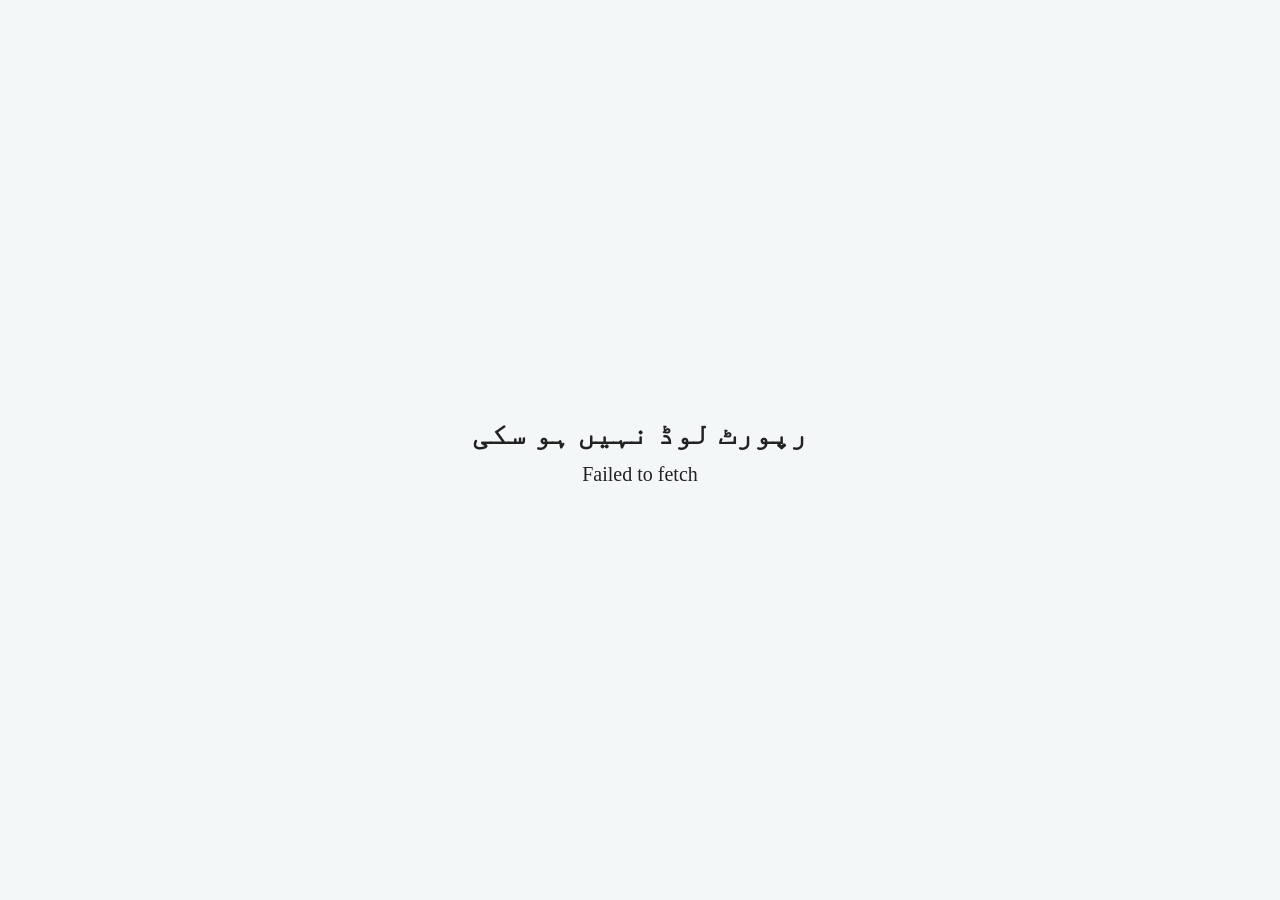
<file: index.html>
<!DOCTYPE html>
<html lang="ur" dir="rtl">

<head>

    <meta charset="UTF-8">

    <meta name="viewport" content="width=device-width, initial-scale=1.0">

    <title>Khattak Welfare Fund Report</title>


    <!-- ==========================================
         Urdu Fonts
    =========================================== -->

    <link rel="preconnect" href="https://fonts.googleapis.com">

    <link rel="preconnect" href="https://fonts.gstatic.com" crossorigin>

    <link
        href="https://fonts.googleapis.com/css2?family=Noto+Nastaliq+Urdu:wght@400..700&display=swap"
        rel="stylesheet"
    >

    <link
        href="https://kswork859.github.io/blogger-urdu-fonts/font.css"
        rel="stylesheet"
    >


    <!-- Main CSS -->

    <link rel="stylesheet" href="style.css">


    <!-- ==========================================
         Custom CSS
    =========================================== -->

    

</head>


<body>


    <!-- ==========================================
         Loading
    ========================================== -->

    <div id="loading">

        <div class="loader"></div>

        <p>
            رپورٹ لوڈ ہو رہی ہے۔۔۔
        </p>

    </div>



    <!-- ==========================================
         MAIN CONTAINER
    ========================================== -->

    <div
        class="container"
        id="reportContainer"
        style="display:none;"
    >



        <!-- ==========================================
             HEADER
        ========================================== -->

        <header class="header">

            <img
                src="images/banner.png"
                alt="Khattak Welfare Group Banner"
                class="header-banner"
            >

        </header>



        <!-- ==========================================
             NEWS CHANNEL TICKER
        ========================================== -->

        <div class="news-ticker">


            <!-- Breaking News -->

            <div class="news-label">

                🔴 اہم اطلاع

            </div>



            <!-- Ticker Window -->

            <div class="ticker-window">


                <!-- Moving Track -->

                <div class="ticker-track">


                    <!-- FIRST COPY -->

                    <div class="ticker-content">


                        <div class="ticker-item">

                            اگر کسی بھائی نے فنڈ جمع کروایا ہو اور وہ ویب سائٹ پر شو نہ ہوا ہو
                            تو اکاؤنٹ شبیر حسین سے

                            <a href="tel:03455458576">
                                03455458576
                            </a>

                            پر رابطہ کریں۔

                        </div>


                        <div class="ticker-separator">
                            ★
                        </div>


                        <div class="ticker-item">

                            فنڈ جمع کروانے کے بعد اپنی رسید یا ادائیگی کا ثبوت ضرور محفوظ رکھیں۔

                        </div>


                        <div class="ticker-separator">
                            ★
                        </div>


                        <div class="ticker-item">

                            Khattak Welfare Group

                        </div>


                        <div class="ticker-separator">
                            ★
                        </div>


                    </div>



                    <!-- SECOND COPY
                         Required for seamless scrolling
                    -->

                    <div class="ticker-content">


                        <div class="ticker-item">

                            اگر کسی بھائی نے فنڈ جمع کروایا ہو اور وہ ویب سائٹ پر شو نہ ہوا ہو
                            تو اکاؤنٹ شبیر حسین سے

                            <a href="tel:03455458576">
                                03455458576
                            </a>

                            پر رابطہ کریں۔

                        </div>


                        <div class="ticker-separator">
                            ★
                        </div>


                        <div class="ticker-item">

                            فنڈ جمع کروانے کے بعد اپنی رسید یا ادائیگی کا ثبوت ضرور محفوظ رکھیں۔

                        </div>


                        <div class="ticker-separator">
                            ★
                        </div>


                        <div class="ticker-item">

                            Khattak Welfare Group

                        </div>


                        <div class="ticker-separator">
                            ★
                        </div>


                    </div>


                </div>

            </div>

        </div>



        <!-- ==========================================
             DASHBOARD SUMMARY
        ========================================== -->

        <section class="summary">


            <!-- FIRST ROW -->

            <div class="summary-row-1">


                <div
                    class="card"
                    style="text-align: center;"
                >

                    <span class="label">

                        موجودہ بیلنس

                    </span>


                    <h2
                        id="closingBalance"
                        style="
                            color:#2d3748;
                            font-size:2.25rem;
                            margin-top:10px;
                        "
                    >

                        0

                    </h2>

                </div>

            </div>



            <!-- SECOND ROW -->

            <div class="summary-row-2">


                <!-- Group + Emergency -->

                <div class="khan-div">


                    <!-- Group Fund -->

                    <div class="card">

                        <span class="label">

                            موجودہ گروپ فنڈ

                        </span>


                        <h2
                            id="totalGroupFund"
                            style="color:#2b6cb0;"
                        >

                            0

                        </h2>

                    </div>



                    <!-- Emergency Fund -->

                    <div class="card">

                        <span class="label">

                            موجودہ ایمرجنسی فنڈ

                        </span>


                        <h2
                            id="totalEmergencyFund"
                            style="color:#b7791f;"
                        >

                            0

                        </h2>

                    </div>

                </div>



                <!-- Collection + Expenses -->

                <div class="khan-div hid">


                    <!-- Collection -->

                    <div
                        class="card"
                        id="kul-amdan"
                    >

                        <span class="label">

                            جمع شدہ رقم

                        </span>


                        <h2
                            id="totalCollection"
                            style="color:#2f855a;"
                        >

                            0

                        </h2>

                    </div>



                    <!-- Expenses -->

                    <div class="card" id="kul-amdan-2">

                        <span class="label">

                            خرچ شدہ رقم

                        </span>


                        <h2
                            id="totalExpenses"
                            style="color:#c53030;"
                        >

                            0

                        </h2>

                    </div>

                </div>

            </div>

        </section>



        <!-- ==========================================
             TOOLBAR
        ========================================== -->

        <section class="toolbar">


            <!-- Search -->

            <input
                type="text"
                id="searchInput"
                placeholder="نام سے تلاش کریں..."
            >



            <!-- Type Filter -->

            <select
                id="typeFilter"
                class="type-filter-select"
            >


                <option value="all">

                    تمام ریکارڈز (All)

                </option>


                <option value="group_fund">

                    صرف گروپ فنڈ (Group Fund)

                </option>


                <option value="emergency_fund">

                    صرف ایمرجنسی فنڈ (Emergency Fund)

                </option>


                <option value="all_expense">

                    تمام اخراجات (Total Expenses)

                </option>


                <option value="group_expense">

                    گروپ فنڈ اخراجات (Group Fund Expenses)

                </option>


                <option value="emergency_expense">

                    ایمرجنسی فنڈ اخراجات (Emergency Fund Expenses)

                </option>


            </select>



            <!-- Date Filter -->

            <div class="filter-group">


                <div class="date-range-group">


                    <label for="startDate">
                        From:
                    </label>


                    <input
                        type="date"
                        id="startDate"
                        name="startDate"
                    >


                    <label for="endDate">
                        To:
                    </label>


                    <input
                        type="date"
                        id="endDate"
                        name="endDate"
                    >


                </div>

            </div>



            <!-- Print -->

            <button id="printBtn">

                🖨 پرنٹ

            </button>


        </section>



        <!-- ==========================================
             REPORT TABLE
        ========================================== -->

        <section class="table-wrapper">


            <table id="fundTable">


                <thead>

                    <tr>

                        <th>
                            شمار
                        </th>

                        <th>
                            تفصیل / عطیہ دہندہ
                        </th>

                        <th>
                            رقم
                        </th>

                        <th>
                            تاریخ
                        </th>

                        <th>
                            یومیہ میزان
                        </th>

                    </tr>

                </thead>



                <tbody id="fundTableBody">

                    <!-- Dynamic rows -->

                </tbody>


            </table>


        </section>



        <!-- ==========================================
             FILTER RESULT
        ========================================== -->

        <div class="summary-row-3">


            <div
                class="card monthly-card filter-summary-card"
            >


                <span
                    class="label"
                    id="lblCurrMonth"
                >

                    موجودہ منتخب فلٹر کا رزلٹ

                </span>



                <p
                    id="dateRangeText"
                    style="display:none;"
                >

                </p>



                <!-- Previous Balance -->

                <h3
                    id="rowPrevBalance"
                    class="summary-item previous"
                    style="display:none;"
                >

                    <span>
                        سابقہ رقم
                    </span>


                    <span id="currPrevBalance">
                        0
                    </span>

                </h3>



                <!-- Group Income -->

                <h3
                    id="rowGroup"
                    class="summary-item"
                >

                    <span>
                        گروپ فنڈ (آمدن)
                    </span>


                    <span id="currGroup">
                        0
                    </span>

                </h3>



                <!-- Emergency Income -->

                <h3
                    id="rowEmergency"
                    class="summary-item"
                >

                    <span>
                        ایمرجنسی فنڈ (آمدن)
                    </span>


                    <span id="currEmergency">
                        0
                    </span>

                </h3>



                <!-- Group Expenses -->

                <h3
                    id="rowGroupExpense"
                    class="summary-item expense"
                >

                    <span>
                        گروپ فنڈ اخراجات
                    </span>


                    <span id="currGroupExpenses">
                        0
                    </span>

                </h3>



                <!-- Emergency Expenses -->

                <h3
                    id="rowEmergencyExpense"
                    class="summary-item expense"
                >

                    <span>
                        ایمرجنسی فنڈ اخراجات
                    </span>


                    <span id="currEmergencyExpenses">
                        0
                    </span>

                </h3>



                <hr>



                <!-- Grand Total -->

                <span
                    id="lblGrandTotal"
                    class="grand-total-label"
                >

                    فلٹر شدہ صافی بیلنس (گرینڈ ٹوٹل)

                </span>


                <h2
                    id="currMonthTotal"
                    class="grand-total-value"
                >

                    0

                </h2>


            </div>


        </div>



        <!-- ==========================================
             IMPORTANT NOTE
        ========================================== -->

        <div class="important-note">


            <strong>
                اہم نوٹ:
            </strong>


            اگر کسی بھائی نے فنڈ جمع کروایا ہو اور وہ ویب سائٹ پر شو نہ ہوا ہو
            تو اکاؤنٹ شبیر حسین سے


            <a href="tel:03455458576">

                03455458576

            </a>


            پر رابطہ کریں۔


        </div>



        <!-- ==========================================
             FOOTER
        ========================================== -->

        <footer>


            <p>

                Developed with ❤️ by Khurram Shahzad

                <br>

                Khattak Welfare Group

                <br>

                Nakka Afghanan, Tehsil Jand, District Attock

            </p>


        </footer>


    </div>



    <!-- ==========================================
         JavaScript
    ========================================== -->

    <script src="report.js"></script>


</body>

</html>
</file>
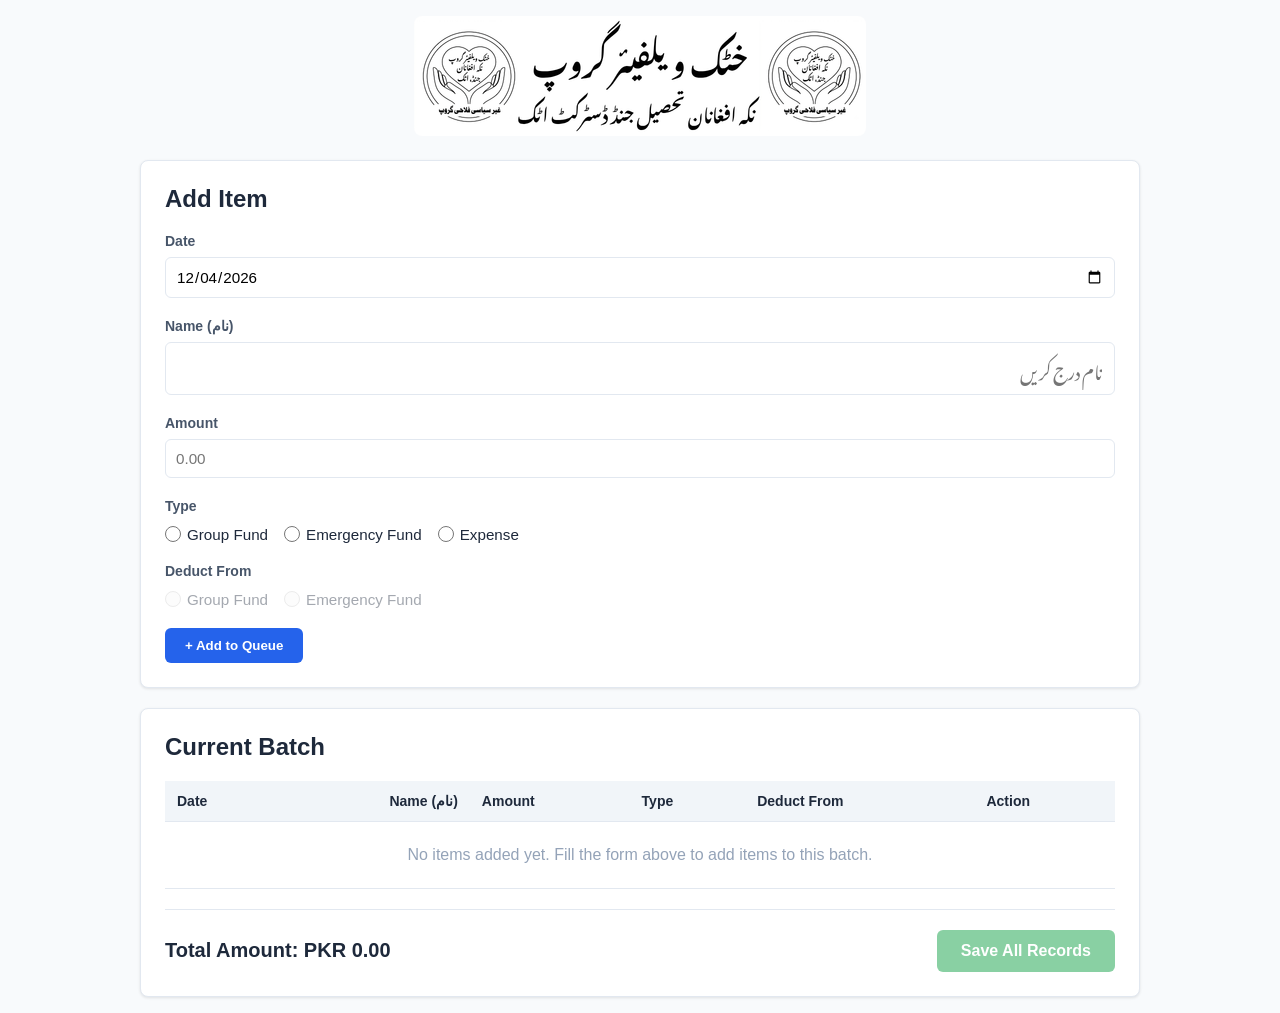
<file: accountant_portal.html>
<!DOCTYPE html>
<html lang="en">
<head>
  <meta charset="UTF-8" />
  <meta name="viewport" content="width=device-width, initial-scale=1.0" />
  <title>Batch Entry System</title>
  
  <!-- Google Fonts: Noto Nastaliq Urdu -->
  <link rel="preconnect" href="https://fonts.googleapis.com">
  <link rel="preconnect" href="https://fonts.gstatic.com" crossorigin>
  <link href="https://fonts.googleapis.com/css2?family=Noto+Nastaliq+Urdu:wght@400;700&display=swap" rel="stylesheet">

  <style>
    :root {
      --primary-color: #2563eb;
      --primary-hover: #1d4ed8;
      --success-color: #16a34a;
      --danger-color: #dc2626;
      --bg-color: #f8fafc;
      --card-bg: #ffffff;
      --text-color: #1e293b;
      --border-color: #e2e8f0;
      --urdu-font: 'Noto Nastaliq Urdu', serif;
    }

    * {
      box-sizing: border-box;
      margin: 0;
      padding: 0;
      font-family: -apple-system, BlinkMacSystemFont, "Segoe UI", Roboto, Oxygen, Ubuntu, Cantarell, sans-serif;
    }

    body {
      background-color: var(--bg-color);
      color: var(--text-color);
      padding: 16px;
    }

    /* Top Banner Styling */
    .banner-container {
      text-align: center;
      margin-bottom: 20px;
    }

    .banner-container img {
      max-width: 100%;
      height: auto;
      border-radius: 8px;
    }

    .container {
      max-width: 1000px;
      margin: 0 auto;
      display: grid;
      gap: 20px;
    }

    .card {
      background: var(--card-bg);
      padding: 24px;
      border-radius: 8px;
      box-shadow: 0 1px 3px rgba(0, 0, 0, 0.1);
      border: 1px solid var(--border-color);
    }

    h1, h2 {
      margin-bottom: 20px;
      color: var(--text-color);
    }

    .form-grid {
      display: flex;
      flex-direction: column;
      gap: 20px;
      margin-bottom: 20px;
    }

    .form-group {
      display: flex;
      flex-direction: column;
      gap: 8px;
    }

    label.field-label {
      font-size: 0.875rem;
      font-weight: 600;
      color: #475569;
    }

    .required-asterisk {
      color: var(--danger-color);
      margin-left: 2px;
    }

    input[type="text"],
    input[type="date"] {
      padding: 10px;
      border: 1px solid var(--border-color);
      border-radius: 6px;
      font-size: 0.95rem;
      outline: none;
      transition: border-color 0.2s;
      width: 100%;
    }

    input[type="text"]:focus,
    input[type="date"]:focus {
      border-color: var(--primary-color);
    }

    /* Radio Group Styling */
    .radio-group {
      display: flex;
      flex-wrap: wrap;
      gap: 16px;
      padding-top: 4px;
      transition: opacity 0.2s ease;
    }

    .radio-option {
      display: flex;
      align-items: center;
      gap: 6px;
      font-size: 0.95rem;
      cursor: pointer;
      user-select: none;
    }

    .radio-option input[type="radio"] {
      accent-color: var(--primary-color);
      width: 16px;
      height: 16px;
      cursor: pointer;
    }

    .radio-group.disabled-group {
      opacity: 0.4;
    }

    .radio-group.disabled-group .radio-option {
      cursor: not-allowed;
    }

    /* Urdu Font Rules */
    .urdu-text {
      font-family: var(--urdu-font);
      direction: rtl;
      text-align: right;
      line-height: 2.2;
    }

    input.urdu-text {
      padding: 6px 12px;
      font-size: 1.1rem;
    }

    .btn {
      padding: 10px 20px;
      border: none;
      border-radius: 6px;
      font-weight: 600;
      cursor: pointer;
      transition: background-color 0.2s, opacity 0.2s;
      display: inline-flex;
      align-items: center;
      justify-content: center;
      gap: 8px;
    }

    .btn-primary {
      background-color: var(--primary-color);
      color: white;
      width: 100%;
    }

    @media (min-width: 640px) {
      .btn-primary {
        width: auto;
      }
    }

    .btn-primary:hover {
      background-color: var(--primary-hover);
    }

    .btn-success {
      background-color: var(--success-color);
      color: white;
      font-size: 1rem;
      padding: 12px 24px;
    }

    .btn-danger {
      background-color: transparent;
      color: var(--danger-color);
      padding: 6px 12px;
      border: 1px solid var(--danger-color);
    }

    .btn-danger:hover {
      background-color: #fef2f2;
    }

    .btn:disabled {
      opacity: 0.5;
      cursor: not-allowed;
    }

    .actions-bar {
      display: flex;
      flex-direction: column;
      gap: 16px;
      align-items: stretch;
      margin-top: 20px;
      padding-top: 20px;
      border-top: 1px solid var(--border-color);
    }

    @media (min-width: 640px) {
      .actions-bar {
        flex-direction: row;
        justify-content: space-between;
        align-items: center;
      }
    }

    .total-display {
      font-size: 1.25rem;
      font-weight: 700;
      text-align: center;
    }

    @media (min-width: 640px) {
      .total-display {
        text-align: left;
      }
    }

    /* Desktop Table Styles */
    .table-container {
      width: 100%;
    }

    table {
      width: 100%;
      border-collapse: collapse;
      text-align: left;
    }

    th, td {
      padding: 12px;
      border-bottom: 1px solid var(--border-color);
      vertical-align: middle;
    }

    th {
      background-color: #f1f5f9;
      font-weight: 600;
      font-size: 0.875rem;
    }

    /* Responsive Mobile Card View for Table */
    @media (max-width: 639px) {
      table, thead, tbody, th, td, tr {
        display: block;
      }

      thead tr {
        position: absolute;
        top: -9999px;
        left: -9999px;
      }

      tr {
        border: 1px solid var(--border-color);
        border-radius: 8px;
        margin-bottom: 12px;
        padding: 12px;
        background-color: #fff;
      }

      td {
        border: none;
        border-bottom: 1px dashed var(--border-color);
        position: relative;
        padding: 8px 0 8px 45%;
        text-align: right !important;
        min-height: 40px;
        display: flex;
        align-items: center;
        justify-content: flex-end;
      }

      td:last-child {
        border-bottom: none;
      }

      td::before {
        content: attr(data-label);
        position: absolute;
        left: 0;
        width: 40%;
        padding-right: 10px;
        white-space: nowrap;
        text-align: left;
        font-weight: 600;
        color: #64748b;
        font-size: 0.85rem;
      }

      tr#emptyRow td {
        padding: 16px 0;
        text-align: center !important;
      }

      tr#emptyRow td::before {
        display: none;
      }
    }

    /* Modal / Pop-up Window Styling */
    .modal-overlay {
      position: fixed;
      top: 0;
      left: 0;
      width: 100%;
      height: 100%;
      background: rgba(15, 23, 42, 0.5);
      display: flex;
      align-items: center;
      justify-content: center;
      padding: 16px;
      z-index: 1000;
      opacity: 0;
      visibility: hidden;
      transition: opacity 0.25s ease, visibility 0.25s ease;
    }

    .modal-overlay.active {
      opacity: 1;
      visibility: visible;
    }

    .modal-card {
      background: #ffffff;
      border-radius: 12px;
      width: 100%;
      max-width: 400px;
      padding: 24px;
      box-shadow: 0 20px 25px -5px rgba(0,0,0,0.1), 0 10px 10px -5px rgba(0,0,0,0.04);
      text-align: center;
      transform: translateY(-20px);
      transition: transform 0.25s ease;
    }

    .modal-overlay.active .modal-card {
      transform: translateY(0);
    }

    .modal-icon {
      width: 48px;
      height: 48px;
      border-radius: 50%;
      display: flex;
      align-items: center;
      justify-content: center;
      margin: 0 auto 16px auto;
      font-size: 1.5rem;
      font-weight: bold;
    }

    .modal-icon.success {
      background-color: #dcfce7;
      color: var(--success-color);
    }

    .modal-icon.error {
      background-color: #fee2e2;
      color: var(--danger-color);
    }

    .modal-title {
      font-size: 1.25rem;
      font-weight: 700;
      margin-bottom: 8px;
    }

    .modal-body {
      font-size: 0.95rem;
      color: #475569;
      margin-bottom: 20px;
    }

    .modal-btn {
      width: 100%;
      padding: 10px;
      border-radius: 6px;
      font-weight: 600;
      cursor: pointer;
      border: none;
      background-color: var(--primary-color);
      color: #ffffff;
    }
  </style>
</head>
<body>

  <!-- Top Center Banner -->
  <div class="banner-container">
    <img src="images/banner.png" alt="System Banner" />
  </div>

  <div class="container">
    <!-- Entry Form -->
    <div class="card">
      <h2>Add Item</h2>
      <form id="entryForm">
        <div class="form-grid">
          <div class="form-group">
            <label class="field-label" for="entryDate">Date</label>
            <input type="date" id="entryDate" required />
          </div>

          <div class="form-group">
            <label class="field-label" for="entryName">Name (نام)</label>
            <input type="text" id="entryName" class="urdu-text" placeholder="نام درج کریں" required />
          </div>

          <div class="form-group">
            <label class="field-label" for="entryAmount">Amount</label>
            <input 
              type="text" 
              id="entryAmount" 
              inputmode="decimal" 
              placeholder="0.00" 
              required 
            />
          </div>

          <!-- Type Radio Group -->
          <div class="form-group">
            <label class="field-label">Type</label>
            <div class="radio-group">
              <label class="radio-option">
                <input type="radio" name="entryType" value="Group Fund" required />
                Group Fund
              </label>
              <label class="radio-option">
                <input type="radio" name="entryType" value="Emergency Fund" />
                Emergency Fund
              </label>
              <label class="radio-option">
                <input type="radio" name="entryType" value="Expense" />
                Expense
              </label>
            </div>
          </div>

          <!-- Deduct From Radio Group -->
          <div class="form-group">
            <label class="field-label">
              Deduct From 
              <span id="deductReqAsterisk" class="required-asterisk" style="display:none;">*</span>
            </label>
            <div class="radio-group disabled-group" id="deductFromContainer">
              <label class="radio-option">
                <input type="radio" name="deductFrom" value="Group Fund" class="deduct-radio" disabled />
                Group Fund
              </label>
              <label class="radio-option">
                <input type="radio" name="deductFrom" value="Emergency Fund" class="deduct-radio" disabled />
                Emergency Fund
              </label>
            </div>
          </div>
        </div>

        <button type="submit" class="btn btn-primary">+ Add to Queue</button>
      </form>
    </div>

    <!-- Queue Table -->
    <div class="card">
      <h2>Current Batch</h2>
      <div class="table-container">
        <table>
          <thead>
            <tr>
              <th>Date</th>
              <th style="text-align: right;">Name (نام)</th>
              <th>Amount</th>
              <th>Type</th>
              <th>Deduct From</th>
              <th>Action</th>
            </tr>
          </thead>
          <tbody id="recordsTableBody">
            <tr id="emptyRow">
              <td colspan="6" style="text-align: center; color: #94a3b8; padding: 24px;">
                No items added yet. Fill the form above to add items to this batch.
              </td>
            </tr>
          </tbody>
        </table>
      </div>

      <div class="actions-bar">
        <div class="total-display">
          Total Amount: PKR <span id="totalAmount">0.00</span>
        </div>
        <button id="saveBtn" class="btn btn-success" disabled>
          Save All Records
        </button>
      </div>
    </div>
  </div>

  <!-- Response Pop-up Modal -->
  <div id="statusModal" class="modal-overlay">
    <div class="modal-card">
      <div id="modalIcon" class="modal-icon">✓</div>
      <h3 id="modalTitle" class="modal-title">Notice</h3>
      <p id="modalMessage" class="modal-body">Message contents...</p>
      <button id="modalCloseBtn" class="modal-btn">OK</button>
    </div>
  </div>

  <script>
    const API_URL = "https://script.google.com/macros/s/AKfycbw6mHtdpNDIRvL2d-qNzhOFWQSERKEdD6ucBxyOPh0yE1ZPdfAT0TD78xz8WEmWEHJM/exec";

    let records = [];

    const entryForm = document.getElementById("entryForm");
    const entryDate = document.getElementById("entryDate");
    const entryAmount = document.getElementById("entryAmount");
    const recordsTableBody = document.getElementById("recordsTableBody");
    const totalAmountEl = document.getElementById("totalAmount");
    const saveBtn = document.getElementById("saveBtn");

    const typeRadios = document.querySelectorAll('input[name="entryType"]');
    const deductRadios = document.querySelectorAll('input[name="deductFrom"]');
    const deductFromContainer = document.getElementById("deductFromContainer");
    const deductReqAsterisk = document.getElementById("deductReqAsterisk");

    // Modal elements
    const statusModal = document.getElementById("statusModal");
    const modalIcon = document.getElementById("modalIcon");
    const modalTitle = document.getElementById("modalTitle");
    const modalMessage = document.getElementById("modalMessage");
    const modalCloseBtn = document.getElementById("modalCloseBtn");

    entryDate.valueAsDate = new Date();

    // Restrict Amount field to allow only valid digits and decimal points
    entryAmount.addEventListener("input", (e) => {
      let value = e.target.value;
      value = value.replace(/[^0-9.]/g, '');
      const parts = value.split('.');
      if (parts.length > 2) {
        value = parts[0] + '.' + parts.slice(1).join('');
      }
      e.target.value = value;
    });

    function disableDeductFrom() {
      deductRadios.forEach(r => {
        r.checked = false;
        r.disabled = true;
        r.required = false;
      });
      deductFromContainer.classList.add("disabled-group");
      deductReqAsterisk.style.display = "none";
    }

    function enableDeductFrom() {
      deductRadios.forEach(r => {
        r.disabled = false;
        r.required = true;
      });
      deductFromContainer.classList.remove("disabled-group");
      deductReqAsterisk.style.display = "inline";
    }

    typeRadios.forEach(radio => {
      radio.addEventListener("change", (e) => {
        if (e.target.value === "Expense") {
          enableDeductFrom();
        } else {
          disableDeductFrom();
        }
      });
    });

    entryForm.addEventListener("submit", (e) => {
      e.preventDefault();

      const parsedAmount = parseFloat(entryAmount.value);
      if (isNaN(parsedAmount) || parsedAmount <= 0) {
        showPopup("Validation Error", "Please enter a valid amount greater than 0.", "error");
        return;
      }

      const selectedType = document.querySelector('input[name="entryType"]:checked')?.value || "";
      
      let selectedDeduct = "";
      if (selectedType === "Expense") {
        selectedDeduct = document.querySelector('input[name="deductFrom"]:checked')?.value || "";
      }

      const newRecord = {
        id: Date.now(),
        Date: entryDate.value,
        Name: document.getElementById("entryName").value.trim(),
        Amount: parsedAmount,
        Type: selectedType,
        Deduct_From: selectedDeduct
      };

      records.push(newRecord);
      updateUI();

      // Reset form controls
      document.getElementById("entryName").value = "";
      entryAmount.value = "";
      typeRadios.forEach(r => { r.checked = false; });
      disableDeductFrom();
      
      document.getElementById("entryName").focus();
    });

    function removeRecord(id) {
      records = records.filter(record => record.id !== id);
      updateUI();
    }

    function updateUI() {
      if (records.length === 0) {
        recordsTableBody.innerHTML = `
          <tr id="emptyRow">
            <td colspan="6" style="text-align: center; color: #94a3b8; padding: 24px;">
              No items added yet. Fill the form above to add items to this batch.
            </td>
          </tr>`;
        saveBtn.disabled = true;
        totalAmountEl.textContent = "0.00";
        return;
      }

      saveBtn.disabled = false;
      recordsTableBody.innerHTML = "";

      let total = 0;

      records.forEach(record => {
        // Subtract expense amounts, add other types
        if (record.Type === "Expense") {
          total -= record.Amount;
        } else {
          total += record.Amount;
        }

        const row = document.createElement("tr");
        row.innerHTML = `
          <td data-label="Date">${record.Date}</td>
          <td data-label="Name (نام)" class="urdu-text">${record.Name}</td>
          <td data-label="Amount">${record.Type === "Expense" ? '-' : ''}${record.Amount.toFixed(2)}</td>
          <td data-label="Type">${record.Type}</td>
          <td data-label="Deduct From">${record.Deduct_From || '-'}</td>
          <td data-label="Action">
            <button class="btn btn-danger" onclick="removeRecord(${record.id})">Remove</button>
          </td>
        `;
        recordsTableBody.appendChild(row);
      });

      totalAmountEl.textContent = total.toFixed(2);
    }

    saveBtn.addEventListener("click", async () => {
      if (records.length === 0) return;

      saveBtn.disabled = true;

      const payload = records.map(({ id, ...rest }) => rest);

      try {
        await fetch(API_URL, {
          method: "POST",
          mode: "no-cors",
          headers: {
            "Content-Type": "text/plain;charset=utf-8"
          },
          body: JSON.stringify(payload)
        });

        showPopup("Success", "All records were successfully saved!", "success");
        records = [];
        updateUI();

      } catch (err) {
        showPopup("Error", `Error saving records: ${err.message}`, "error");
        saveBtn.disabled = false;
      }
    });

    // Pop-up Modal trigger function
    function showPopup(title, message, type) {
      modalTitle.textContent = title;
      modalMessage.textContent = message;

      if (type === "success") {
        modalIcon.textContent = "✓";
        modalIcon.className = "modal-icon success";
      } else {
        modalIcon.textContent = "✕";
        modalIcon.className = "modal-icon error";
      }

      statusModal.classList.add("active");
    }

    modalCloseBtn.addEventListener("click", () => {
      statusModal.classList.remove("active");
    });
  </script>
</body>
</html>
</file>
<file: style.css>
/* ===============================
   Khattak Welfare Fund Report
   style.css
==================================*/

#kul-amdan,
#kul-amdan-2 {

    display: none;
}

* {
    margin: 0;
    padding: 0;
    box-sizing: border-box;
}

html {
    scroll-behavior: smooth;
}

body {
    direction: rtl;
    font-family: 'Jameel Noori', serif;
    background: #f4f7f8;
    color: #222;
    line-height: 1.6;
    font-size: 20px;
}

/*==========================
Loading
==========================*/
#loading {
    display: flex;
    flex-direction: column;
    align-items: center;
    justify-content: center;
    height: 100vh;
}

.loader {
    width: 50px;
    height: 50px;
    border: 5px solid #ddd;
    border-top: 5px solid #0B6E4F;
    border-radius: 50%;
    animation: spin 1s linear infinite;
    margin-bottom: 20px;
}

@keyframes spin {
    100% {
        transform: rotate(360deg);
    }
}

/*==========================
Container
==========================*/
.container {
    max-width: 1300px;
    margin: auto;
    padding: 20px;
}

/*==========================
Header & Banner Fix
==========================*/
.header {
    text-align: center;
    margin-bottom: 25px;
    width: 100%;
    overflow: hidden;
    border-radius: 16px;
}

.header-banner {
    max-width: 100%;
    width: auto;
    height: auto;
    display: inline-block;
    border-radius: 16px;
}

.header h1 {
    font-family: 'Bombay Black', 'Jameel Noori', serif;
    font-size: 42px;
    margin-bottom: 8px;
    font-weight: normal;
    line-height: 1.5;
}

.month {
    font-size: 26px;
    opacity: .9;
}

/*==========================
Summary Layout & Grid System
==========================*/
.summary {
    display: flex;
    flex-direction: column;
    gap: 20px;
    margin-bottom: 30px;
}

.summary-row-1 {
    display: grid;
    grid-template-columns: 1fr;
}

.summary-row-2 {
    display: flex;
    justify-content: space-around;
    gap: 20px;
}

.summary-row-3 {
    display: grid;
    grid-template-columns: 1fr;
    gap: 20px;
    margin-top: 10px;
}

.khan-div {
    width: 100%;
    display: flex;
    gap: 4px;
}

.card {
    width: 100%;
    background: white;
    border-radius: 14px;
    padding: 22px;
    text-align: center;
    box-shadow: 0 4px 12px rgba(0, 0, 0, .05);
    transition: transform .3s ease, box-shadow .3s ease;
    border: 1px solid #eef2f5;
}

.card:hover {
    transform: translateY(-4px);
    box-shadow: 0 8px 20px rgba(0, 0, 0, .1);
}

.card.header-span {
    font-family: 'Bombay Black', 'Jameel Noori', serif;
    grid-column: 1 / -1;
    background: #edf2f7 !important;
    color: #4a5568;
    font-size: 20px;
    font-weight: bold;
    padding: 10px !important;
    border-radius: 8px;
    border: none;
    box-shadow: none;
}

.card.header-span:hover {
    transform: none;
    box-shadow: none;
}

.card .label {
    font-family: 'Bombay Black', 'Jameel Noori', serif;
    display: block;
    color: #555;
    font-size: 22px;
    margin-bottom: 12px;
    font-weight: 500;
}

.card h2 {
    font-family: 'Bombay Black', 'Jameel Noori', serif;
    color: #0B6E4F;
    font-size: 34px;
    font-weight: bold;
    letter-spacing: 0.5px;
}

/* Spacing & Readability Fix for Filtered Result Items */
.card h3,
.summary-item {
    font-family: 'Bombay Black', 'Jameel Noori', serif;
    font-size: 1.15rem;
    color: #2d3748;
    margin: 12px 0;
    display: flex;
    justify-content: space-between;
    align-items: center;
    background: #f8fafc;
    padding: 12px 20px;
    border-radius: 10px;
    border-right: 4px solid #cbd5e0;
    gap: 15px;
}

/* Numeric Values Spacing In Cards */
.card h3 span,
.summary-item span {
    font-weight: bold;
    direction: ltr;
    letter-spacing: 1px;
    padding-left: 8px;
}

.summary-item.previous {
    color: #718096;
}

.summary-item.expense {
    color: #c53030;
}

.card hr {
    border: 0;
    border-top: 1px solid #e2e8f0;
    margin: 18px 0;
}

/* Dynamic Filter Result Card Styling */
.monthly-card,
.filter-summary-card {
    background: #ffffff !important;
    border-right: 6px solid #2b6cb0 !important;
    box-shadow: 0 4px 15px rgba(43, 108, 176, 0.08) !important;
}

.monthly-card #lblCurrMonth,
.filter-summary-card .label {
    font-family: 'Bombay Black', 'Jameel Noori', serif;
    font-size: 20px;
    color: #2b6cb0;
    border-bottom: 2px solid #edf2f7;
    padding-bottom: 10px;
    margin-bottom: 16px;
    font-weight: bold;
    display: block;
}

.grand-total-label {
    font-family: 'Bombay Black', 'Jameel Noori', serif;
    display: block;
    font-weight: bold;
    color: #2d3748;
    margin-bottom: 10px;
    font-size: 20px;
}

.grand-total-value,
.monthly-card h2 {
    font-family: 'Bombay Black', 'Jameel Noori', serif;
    color: #2f855a;
    font-size: 36px;
    margin-top: 8px;
    font-weight: 700;
    letter-spacing: 1px;
}

/*==========================
Toolbar & Filters
==========================*/
.toolbar {
    display: flex;
    gap: 15px;
    align-items: center;
    flex-wrap: wrap;
    margin-bottom: 25px;
    background: white;
    padding: 18px;
    border-radius: 12px;
    box-shadow: 0 4px 12px rgba(0, 0, 0, .04);
}

.toolbar input[type="text"] {
    flex: 2;
    min-width: 220px;
}

.filter-group {
    flex: 4;
    display: flex;
    gap: 12px;
    align-items: center;
    flex-wrap: wrap;
}

.filter-group select {
    flex: 1;
    min-width: 160px;
}

.date-range-group {
    display: flex;
    align-items: center;
    gap: 10px;
    background: #f8fafc;
    padding: 8px 14px;
    border: 1px solid #d2d6dc;
    border-radius: 8px;
    direction: ltr;
}

.date-range-group label {
    font-family: 'Bombay Black', sans-serif;
    font-size: 0.9rem;
    font-weight: 600;
    color: #4a5568;
}

.date-range-group input[type="date"] {
    padding: 6px 10px;
    border: 1px solid #cbd5e0;
    border-radius: 6px;
    font-family: sans-serif;
    font-size: 0.9rem;
    outline: none;
    background: #ffffff;
}

.toolbar input[type="text"],
.toolbar select {
    padding: 12px 16px;
    border: 1px solid #d2d6dc;
    border-radius: 8px;
    outline: none;
    font-size: 18px;
    font-family: inherit;
    background-color: #f8fafc;
    transition: border-color .2s;
}

.toolbar input:focus,
.toolbar select:focus,
.date-range-group input[type="date"]:focus {
    border-color: #0B6E4F;
    background-color: #fff;
}

#printBtn {
    font-family: 'Bombay Black', 'Jameel Noori', serif;
    background: #0B6E4F;
    color: white;
    border: none;
    padding: 12px 28px;
    border-radius: 8px;
    cursor: pointer;
    font-size: 18px;
    transition: .2s;
    font-weight: bold;
}

#printBtn:hover {
    background: #074e37;
}

/*==========================
Table
==========================*/
.table-wrapper {
    overflow-x: hidden;
    background: white;
    border-radius: 14px;
    box-shadow: 0 4px 15px rgba(0, 0, 0, .05);
    border: 1px solid #eef2f5;
    margin-bottom: 25px;
}

table {
    width: 100%;
    border-collapse: collapse;
    table-layout: fixed;
}

thead {
    position: sticky;
    top: 0;
    z-index: 9;
}

thead th {
    font-family: 'Bombay Black', 'Jameel Noori', serif;
    background: #0B6E4F;
    color: white;
    padding: 16px;
    font-size: 20px;
    font-weight: normal;
    line-height: 1.3;
}

tbody td {
    line-height: 2;
    border-bottom: 1px solid #eceff1;
    padding: 14px 12px;
    text-align: center;
    vertical-align: middle;
    font-size: 20px;
    line-height: 1.4;
    word-break: break-word;
    overflow-wrap: anywhere;
}

tbody tr:last-child td {
    border-bottom: none;
}

tbody tr:nth-child(even) {
    background: #fafdff;
}

tbody tr:hover {
    background: #eef9f4;
}

tbody td:nth-child(2) {
    text-align: right;
    padding-right: 20px;
}

.amount {
    direction: ltr;
    font-weight: bold;
    color: #0B6E4F;
    letter-spacing: 0.5px;
}

.daily-total {
    direction: ltr;
    background: #fffcf0;
    font-weight: bold;
    letter-spacing: 0.5px;
}

.date {
    background: #f4fff7;
    font-weight: bold;
    color: #334155;
}

/*==========================
Footer
==========================*/
footer {
    text-align: center;
    margin: 40px 0 20px 0;
    color: #718096;
    font-size: 16px;
    border: 2px solid black;
}

/*==========================
Tablet Layout
==========================*/
@media(max-width: 1024px) {
    .header h1 {
        font-size: 36px;
    }

    .month {
        font-size: 22px;
    }

    .card h2 {
        font-size: 30px;
    }

    .toolbar input,
    .toolbar select,
    #printBtn {
        font-size: 16px;
    }

    .summary-row-2 {
        grid-template-columns: repeat(3, 1fr);
    }
}

/*==========================
Mobile Layout
==========================*/
@media(max-width: 768px) {

    .container {
        padding: 8px;
    }

    .header {
        padding: 0;
        margin-bottom: 15px;
        border-radius: 10px;
    }

    .header-banner {
        width: 100%;
        border-radius: 10px;
    }

    .header h1 {
        font-size: 22px;
        line-height: 1.5;
    }

    .month {
        font-size: 15px;
    }

    .summary-row-2 {
        grid-template-columns: repeat(3, 1fr) !important;
        gap: 8px !important;
    }

    .card {
        padding: 12px;
        border-radius: 8px;
    }

    .card .label {
        font-size: 13px;
        margin-bottom: 6px;
    }

    .card h2 {
        font-size: 18px;
    }

    .card h3,
    .summary-item {
        font-size: 13px !important;
        padding: 8px 12px;
        margin: 8px 0;
        gap: 8px;
    }

    .toolbar {
        flex-direction: column;
        padding: 10px;
        gap: 8px;
    }

    .toolbar input[type="text"] {
        width: 100%;
        min-width: 100%;
        font-size: 15px;
        padding: 10px;
    }

    .filter-group {
        display: flex;
        flex-direction: column;
        width: 100%;
        gap: 8px;
    }

    .filter-group select {
        width: 100%;
        min-width: 100%;
        font-size: 15px;
        padding: 10px;
    }

    .date-range-group {
        flex-direction: column;
        width: 100%;
        justify-content: space-around;
        align-item: flex-start;
    }

    .date-range-group input[type="date"] {
        width: 42%;
    }

    #printBtn {
        width: 100%;
        font-size: 15px;
        padding: 10px;
    }

    .table-wrapper {
        overflow-x: hidden !important;
        border-radius: 8px;
        padding: 4px;
    }

    table {
        width: 100% !important;
        table-layout: fixed;
    }

    thead th {
        font-size: 11px !important;
        padding: 6px 2px !important;
        line-height: 1.2;
    }

    tbody td {
        font-size: 11px !important;
        padding: 6px 2px !important;
        line-height: 1.3;
        word-break: break-word;
        overflow-wrap: anywhere;
    }

    table th:nth-child(1),
    table td:nth-child(1) {
        width: 8%;
    }

    table th:nth-child(2),
    table td:nth-child(2) {
        width: 36%;
        text-align: right !important;
        padding-right: 4px !important;
    }

    table th:nth-child(3),
    table td:nth-child(3) {
        width: 18%;
    }

    table th:nth-child(4),
    table td:nth-child(4) {
        width: 18%;
    }

    table th:nth-child(5),
    table td:nth-child(5) {
        width: 20%;
    }

    .amount {
        font-size: 11px;
    }

    .date {
        font-size: 10px;
    }
}

/*==========================
Extra Small Mobile Devices
==========================*/
@media(max-width: 480px) {

    body {
        font-size: 15px;
    }

    .summary-row-2 {
        grid-template-columns: repeat(3, 1fr) !important;
        gap: 5px !important;
    }

    .card {
        padding: 8px 4px;
    }

    .card .label {
        font-size: 11px;
    }

    .card h2 {
        font-size: 15px;
    }

    .card h3,
    .summary-item {
        font-size: 11px !important;
        padding: 6px 8px;
    }

    thead th {
        font-size: 9px !important;
        padding: 4px 1px !important;
    }

    tbody td {
        font-size: 9px !important;
        padding: 4px 1px !important;
    }

    .amount {
        font-size: 9px;
    }

    .date {
        font-size: 8px;
    }

    table th:nth-child(1),
    table td:nth-child(1) {
        width: 8%;
    }

    table th:nth-child(2),
    table td:nth-child(2) {
        width: 38%;
    }

    table th:nth-child(3),
    table td:nth-child(3) {
        width: 16%;
    }

    table th:nth-child(4),
    table td:nth-child(4) {
        width: 18%;
    }

    table th:nth-child(5),
    table td:nth-child(5) {
        width: 20%;
    }
}

/*==========================
Print Layout Rules
==========================*/
@media print {
    body {
        background: white;
        font-size: 14pt;
    }

    .toolbar,
    .news-ticker,
    #printBtn {
        display: none !important;
    }

    .container {
        padding: 0;
    }

    .header {
        box-shadow: none;
        background: #fff;
        color: #000;
        padding: 10px;
        border-bottom: 2px solid #0B6E4F;
    }

    .card {
        box-shadow: none;
        border: 1px solid #ccc;
    }

    .table-wrapper {
        box-shadow: none;
        overflow: visible;
    }

    table {
        width: 100%;
    }

    thead th {
        background: #0B6E4F !important;
        color: white !important;
    }
}

.hid{
    display: none;
}

/* ==========================================
           Filter Summary
        ========================================== */

.filter-summary-card .summary-item {

    display: flex;

    justify-content: space-between;

    align-items: center;

    width: 100%;

    margin: 8px 0;

}


.filter-summary-card .summary-item span {

    unicode-bidi: embed;

}


#dateRangeText {

    font-size: 0.9rem;

    color: #4a5568;

    margin-bottom: 12px;

    font-weight: 600;

}


.type-filter-select {

    padding: 8px 12px;

    border-radius: 6px;

    border: 1px solid #cbd5e0;

    font-family: 'Noto Nastaliq Urdu', sans-serif;

    font-size: 0.9rem;

    outline: none;

    background-color: #ffffff;

    color: #2d3748;

}



/* ==========================================
           NEWS CHANNEL TICKER
        ========================================== */

.news-ticker {

    width: 100%;

    height: 52px;

    display: flex;

    align-items: center;

    overflow: hidden;

    background: #c53030;

    color: #ffffff;

    border-radius: 6px;

    margin: 12px 0 18px;

    box-shadow: 0 3px 10px rgba(0, 0, 0, 0.18);

    direction: ltr;

}



/* ==========================================
           BREAKING NEWS LABEL
        ========================================== */

.news-label {

    position: relative;

    z-index: 5;

    flex-shrink: 0;

    height: 100%;

    min-width: 125px;

    display: flex;

    align-items: center;

    justify-content: center;

    padding: 0 18px;

    background: #8b1e1e;

    color: #ffffff;

    font-family: 'Noto Nastaliq Urdu', sans-serif;

    font-size: 16px;

    font-weight: bold;

    white-space: nowrap;

    direction: rtl;

    box-shadow: 5px 0 10px rgba(0, 0, 0, 0.12);

}


/* Arrow */

.news-label::after {

    content: "";

    position: absolute;

    right: -14px;

    top: 0;

    width: 0;

    height: 0;

    border-top: 26px solid transparent;

    border-bottom: 26px solid transparent;

    border-left: 14px solid #8b1e1e;

}



/* ==========================================
           TICKER VIEW
        ========================================== */

.ticker-window {

    flex: 1;

    height: 100%;

    overflow: hidden;

    position: relative;

    display: flex;

    align-items: center;

    direction: ltr;

}



/* ==========================================
           MOVING TRACK
        ========================================== */

.ticker-track {

    display: flex;

    align-items: center;

    width: max-content;

    height: 100%;

    will-change: transform;

    animation: newsTickerMove 35s linear infinite;

}



/* ==========================================
           TICKER CONTENT
        ========================================== */

.ticker-content {

    display: flex;

    align-items: center;

    height: 100%;

    flex-shrink: 0;

}



.ticker-item {

    display: flex;

    align-items: center;

    flex-shrink: 0;

    padding: 0 45px;

    color: #ffffff;

    font-family: 'Jameel Noori', sans-serif;

    font-size: 16px;

    font-weight: 600;

    white-space: nowrap;

    direction: rtl;

}


/* Separator */

.ticker-separator {

    color: #ffd54f;

    font-size: 20px;

    margin: 0 10px;

}


/* Phone */

.ticker-item a {

    color: #ffe082;

    font-weight: bold;

    text-decoration: none;

    direction: ltr;

    unicode-bidi: embed;

    margin: 0 5px;

}


.ticker-item a:hover {

    color: #ffffff;

    text-decoration: underline;

}



/* ==========================================
           NEWS ANIMATION
        ========================================== */

@keyframes newsTickerMove {

    0% {

        transform: translateX(0);

    }

    100% {

        transform: translateX(-50%);

    }

}



/* ==========================================
           PAUSE WHEN MOUSE OVER
        ========================================== */

.news-ticker:hover .ticker-track {

    animation-play-state: paused;

}



/* ==========================================
           IMPORTANT NOTE
        ========================================== */

.important-note {

    margin: 25px auto;

    padding: 15px 20px;

    max-width: 800px;

    background-color: #fff8e1;

    border-right: 5px solid #d69e2e;

    border-radius: 8px;

    color: #744210;

    font-family: 'Noto Nastaliq Urdu', sans-serif;

    font-size: 1rem;

    line-height: 2;

    text-align: right;

    box-shadow: 0 2px 8px rgba(0, 0, 0, 0.08);

}


.important-note strong {

    color: #b7791f;

}


.important-note a {

    color: #2b6cb0;

    font-weight: bold;

    text-decoration: none;

    direction: ltr;

    unicode-bidi: embed;

}


.important-note a:hover {

    text-decoration: underline;

}



/* ==========================================
           MOBILE
        ========================================== */

@media (max-width: 600px) {


    .news-ticker {

        height: 46px;

        margin: 10px 0 15px;

        border-radius: 4px;

    }


    .news-label {

        min-width: 90px;

        padding: 0 10px;

        font-size: 12px;

    }


    .news-label::after {

        right: -11px;

        border-top-width: 23px;

        border-bottom-width: 23px;

        border-left-width: 11px;

    }


    .ticker-item {

        padding: 0 30px;

        font-size: 13px;

    }


    .ticker-separator {

        font-size: 16px;

    }


    .ticker-track {

        animation-duration: 25s;

    }


    .important-note {

        margin: 20px 10px;

        padding: 12px 15px;

        font-size: 0.9rem;

    }

}
</file>
